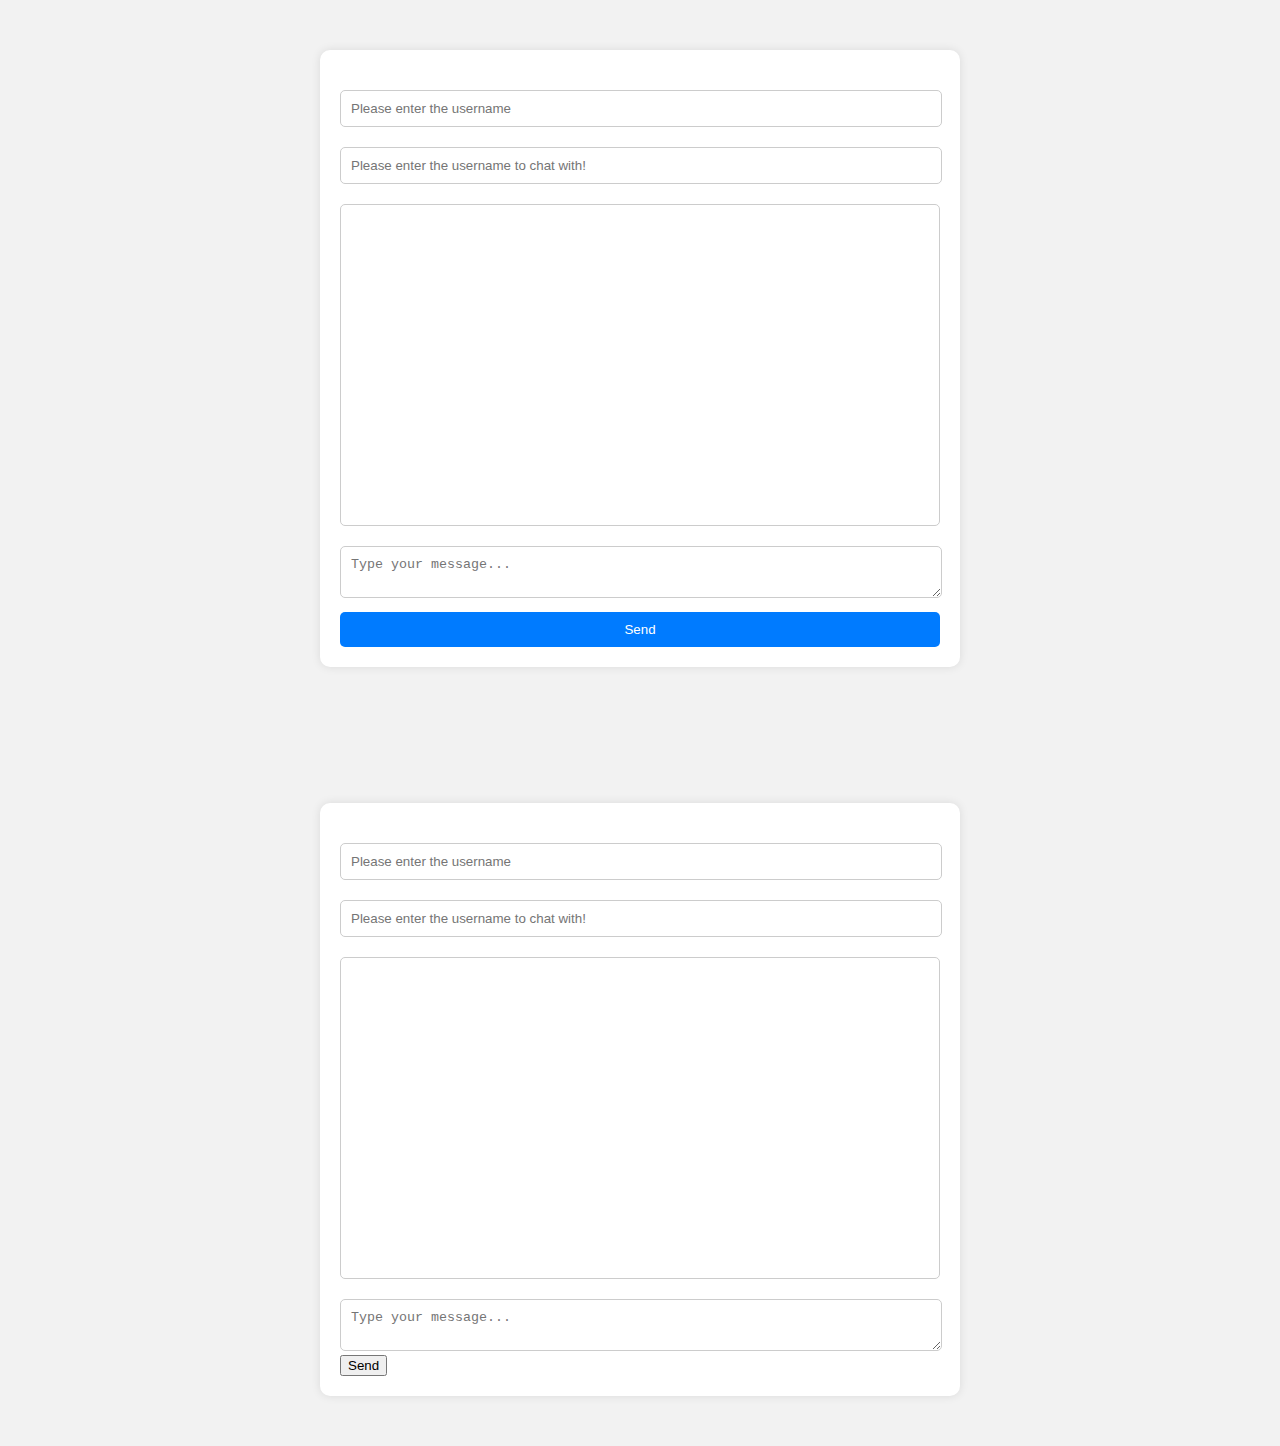
<file: success_login.html>
<!DOCTYPE html>
<html lang="en">
<head>
    <meta charset="UTF-8">
    <meta name="viewport" content="width=device-width, initial-scale=1.0">
    <title>Chat Lab</title>
    <link rel="stylesheet" href="styles.css">
</head>
<body>
    <div class="container">
        <input type="text" id="usernameInputSender" class="chat-input" placeholder="Please enter the username">
         <input type="text" id="usernameInputReceiver" class="chat-input" placeholder="Please enter the username to chat with!">
        <div class="chat-box" id="chatBox"></div>
        <textarea id="messageInput" class="chat-input" placeholder="Type your message..."></textarea>
        <button onclick="sendMessage()" class="send-btn" id="sendButton">Send</button>
    </div>
    
    <br><br>
     <div class="container">
        <form action="save_message.php" method="post">
            <input type="text" id="usernameInputSender1" class="chat-input" placeholder="Please enter the username">
         <input type="text" id="usernameInputReceiver1" class="chat-input" placeholder="Please enter the username to chat with!">
          <div class="chat-box" id="chatBox"></div>
        <textarea id="messageInput" class="chat-input" placeholder="Type your message..."></textarea>
            
            <input type="submit" value="Send">
        </form>
        </div>

    <script src="script.js"></script>
</body>
</html>
</file>
<file: styles.css>
body {
    font-family: Arial, sans-serif;
    background-color: #f2f2f2;
    margin: 0;
    padding: 0;
}

.container {
    max-width: 600px;
    margin: 50px auto;
    padding: 20px;
    background-color: #fff;
    border-radius: 10px;
    box-shadow: 0 0 10px rgba(0, 0, 0, 0.1);
}

.chat-box {
    border: 1px solid #ccc;
    border-radius: 5px;
    padding: 10px;
    height: 300px;
    overflow-y: auto;
    margin-top: 20px;
}

.chat-input {
    width: calc(100% - 20px);
    padding: 10px;
    border: 1px solid #ccc;
    border-radius: 5px;
    margin-top: 20px;
}

.send-btn {
    width: 100%;
    padding: 10px;
    background-color: #007bff;
    color: #fff;
    border: none;
    border-radius: 5px;
    cursor: pointer;
    margin-top: 10px;
}

.send-btn:hover {
    background-color: #0056b3;
}
</file>
